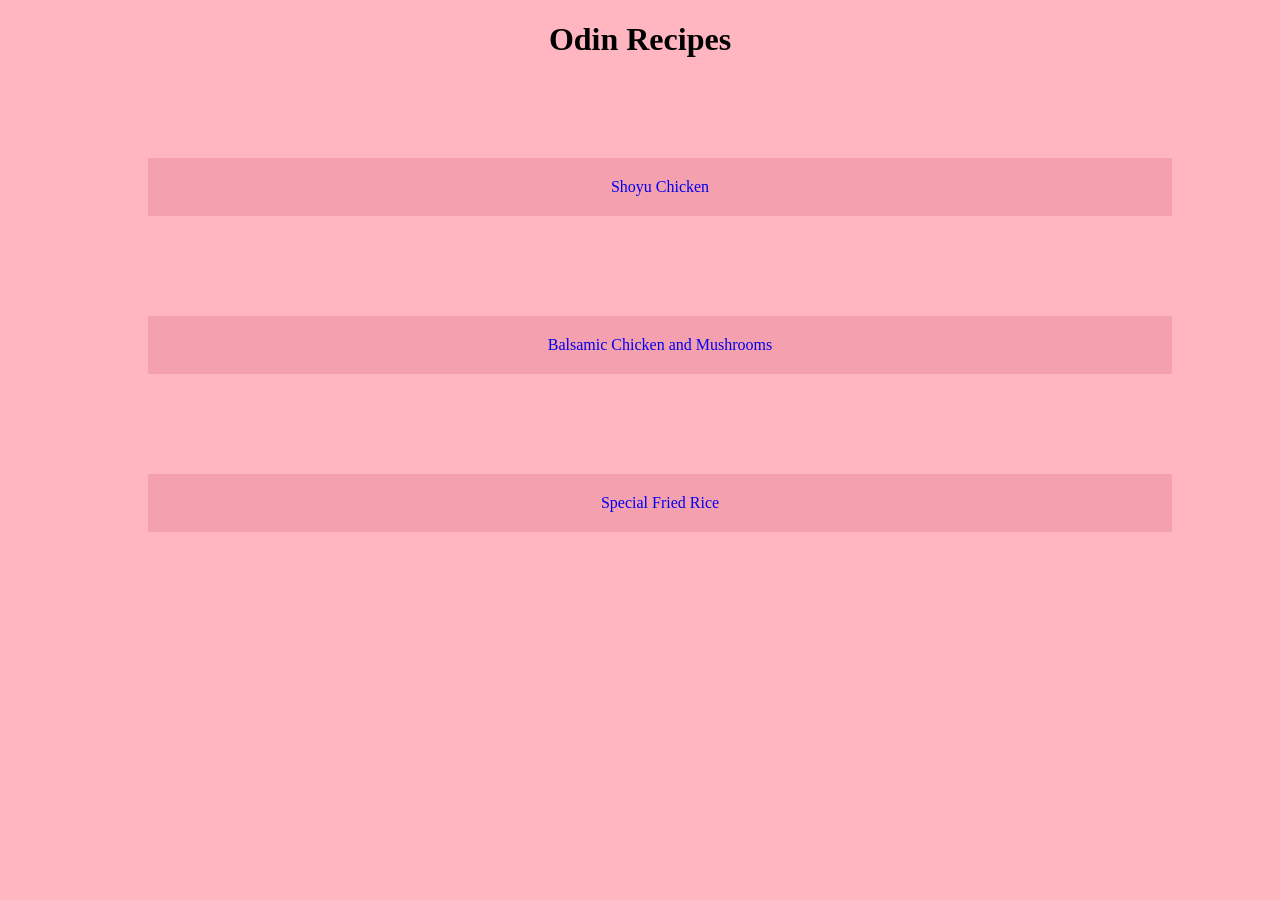
<file: index.html>
<!doctype html>
<html lang="en">
  <head>
    <meta charset="UTF-8" />
    <meta name="viewport" content="width=device-width, initial-scale=1.0" />
    <title>Odin Recipe</title>
    <link rel="stylesheet" href="style.css" />
  </head>
  <body>
    <div class="index link">
      <h1 class="">Odin Recipes</h1>
      <ul class="list one">
        <li>
          <a href="recipes\ShoyuChicken.html" target="_self">Shoyu Chicken</a>
        </li>
        <li>
          <a href="recipes\balsamicchicken.html" target="_self"
            >Balsamic Chicken and Mushrooms</a
          >
        </li>
        <li>
          <a href="recipes\specialfriedrice.html" target="_self"
            >Special Fried Rice</a
          >
        </li>
      </ul>
    </div>
  </body>
</html>
</file>
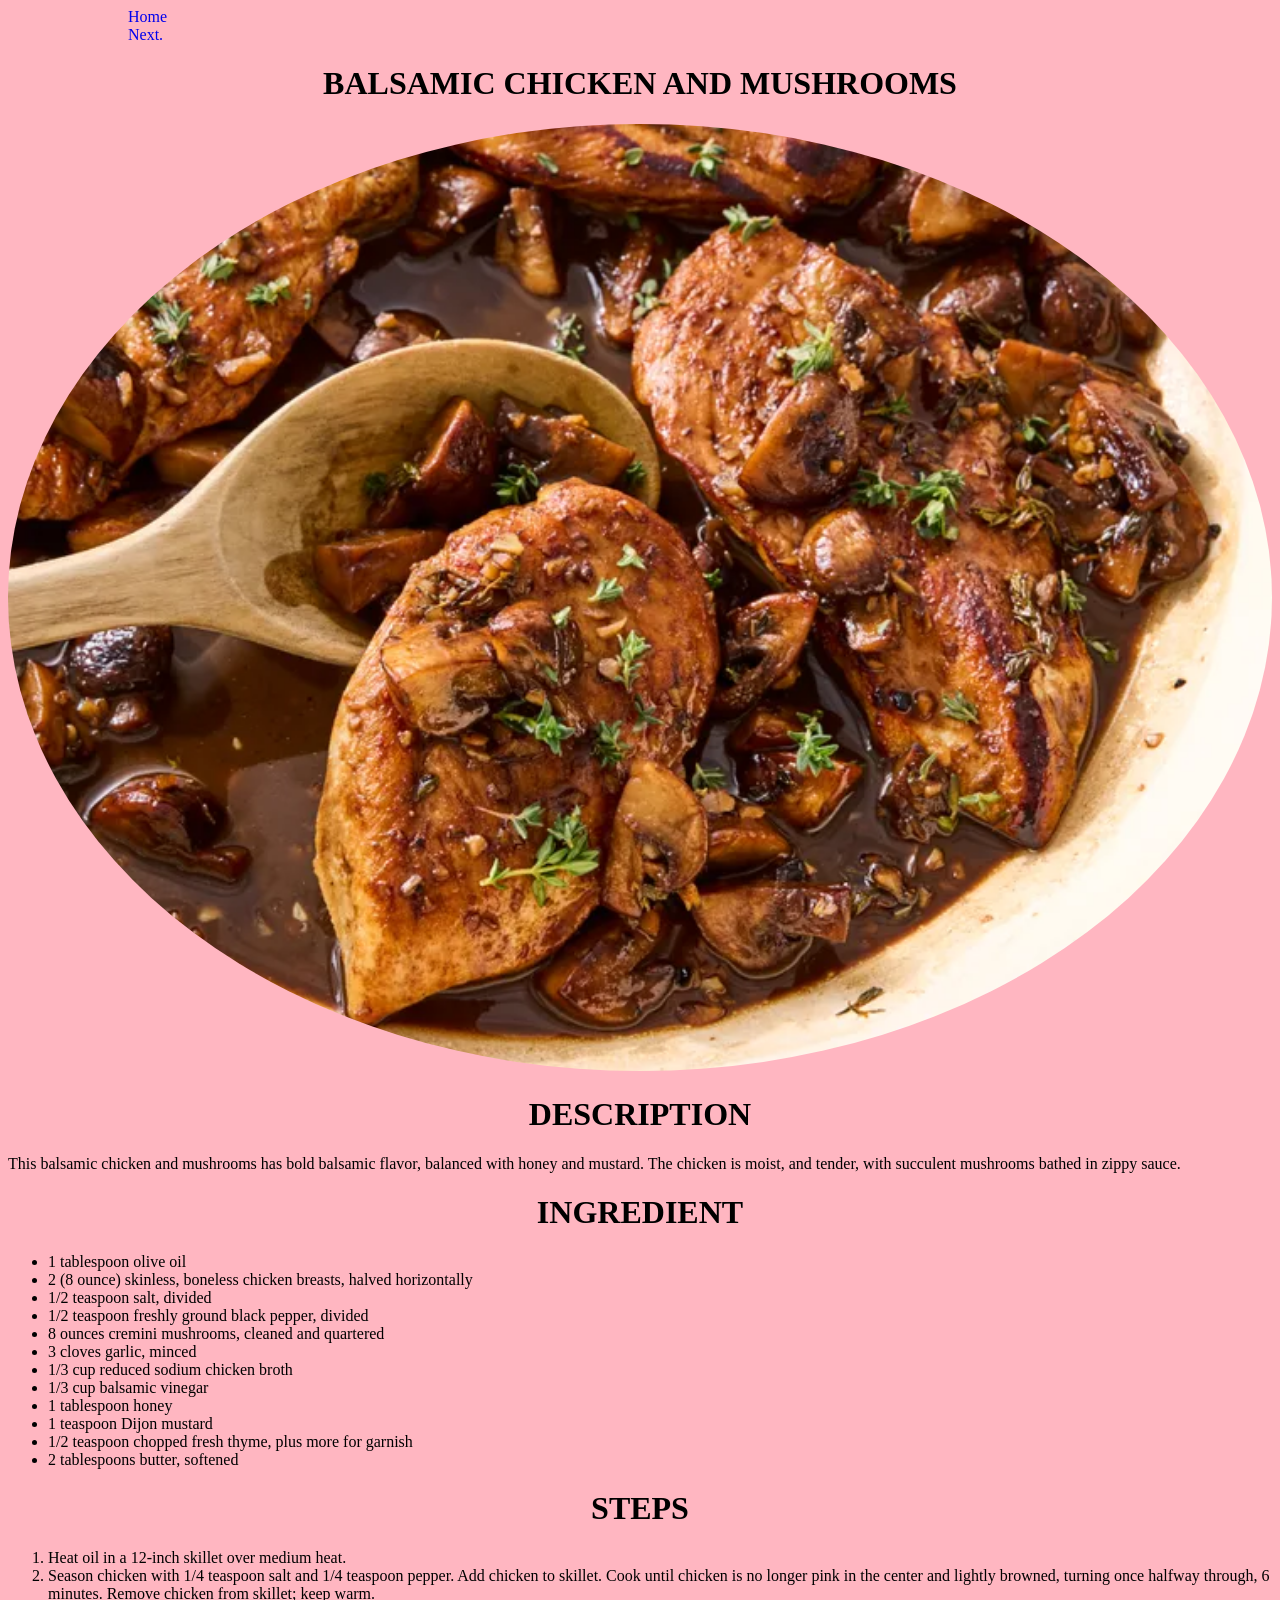
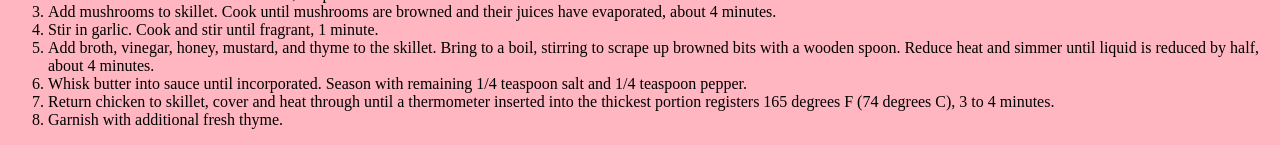
<file: recipes/balsamicchicken.html>
<!doctype html>
<html lang="en">
  <head>
    <meta charset="UTF-8" />
    <meta name="viewport" content="width=device-width, initial-scale=1.0" />
    <title>Balsamic Chicken and Mushrooms</title>
    <link rel="stylesheet" href="../style.css">
  </head>
  <body>
    <div class="sh">
      <a href="../index.html" target="_self">Home</a> <br />
      <a href="../recipes\specialfriedrice.html">Next.</a>
      <h1>BALSAMIC CHICKEN AND MUSHROOMS</h1>
      <img
        src="../imgs\balsamic-chicken-and-mushrooms.webp"
        alt="image of balsamic chicken and mushrooms"
      />
    </div>
    <div class="bc-d">
      <h1>DESCRIPTION</h1>
      <p>
        This balsamic chicken and mushrooms has bold balsamic flavor, balanced
        with honey and mustard. The chicken is moist, and tender, with succulent
        mushrooms bathed in zippy sauce.
      </p>
    </div>
    <div class="bc-i">
      <h1>INGREDIENT</h1>
      <ul>
        <li>1 tablespoon olive oil</li>
        <li>
          2 (8 ounce) skinless, boneless chicken breasts, halved horizontally
        </li>
        <li>1/2 teaspoon salt, divided</li>
        <li>1/2 teaspoon freshly ground black pepper, divided</li>
        <li>8 ounces cremini mushrooms, cleaned and quartered</li>
        <li>3 cloves garlic, minced</li>
        <li>1/3 cup reduced sodium chicken broth</li>
        <li>1/3 cup balsamic vinegar</li>
        <li>1 tablespoon honey</li>
        <li>1 teaspoon Dijon mustard</li>
        <li>1/2 teaspoon chopped fresh thyme, plus more for garnish</li>
        <li>2 tablespoons butter, softened</li>
      </ul>
    </div>

    <div class="bc-s">
      <h1>STEPS</h1>
      <ol>
        <li>Heat oil in a 12-inch skillet over medium heat.</li>
        <li>
          Season chicken with 1/4 teaspoon salt and 1/4 teaspoon pepper. Add
          chicken to skillet. Cook until chicken is no longer pink in the center
          and lightly browned, turning once halfway through, 6 minutes. Remove
          chicken from skillet; keep warm.
        </li>
        <li>
          Add mushrooms to skillet. Cook until mushrooms are browned and their
          juices have evaporated, about 4 minutes.
        </li>
        <li>Stir in garlic. Cook and stir until fragrant, 1 minute.</li>
        <li>
          Add broth, vinegar, honey, mustard, and thyme to the skillet. Bring to
          a boil, stirring to scrape up browned bits with a wooden spoon. Reduce
          heat and simmer until liquid is reduced by half, about 4 minutes.
        </li>
        <li>
          Whisk butter into sauce until incorporated. Season with remaining 1/4
          teaspoon salt and 1/4 teaspoon pepper.
        </li>
        <li>
          Return chicken to skillet, cover and heat through until a thermometer
          inserted into the thickest portion registers 165 degrees F (74 degrees
          C), 3 to 4 minutes.
        </li>
        <li>Garnish with additional fresh thyme.</li>
      </ol>
    </div>
  </body>
</html>
</file>
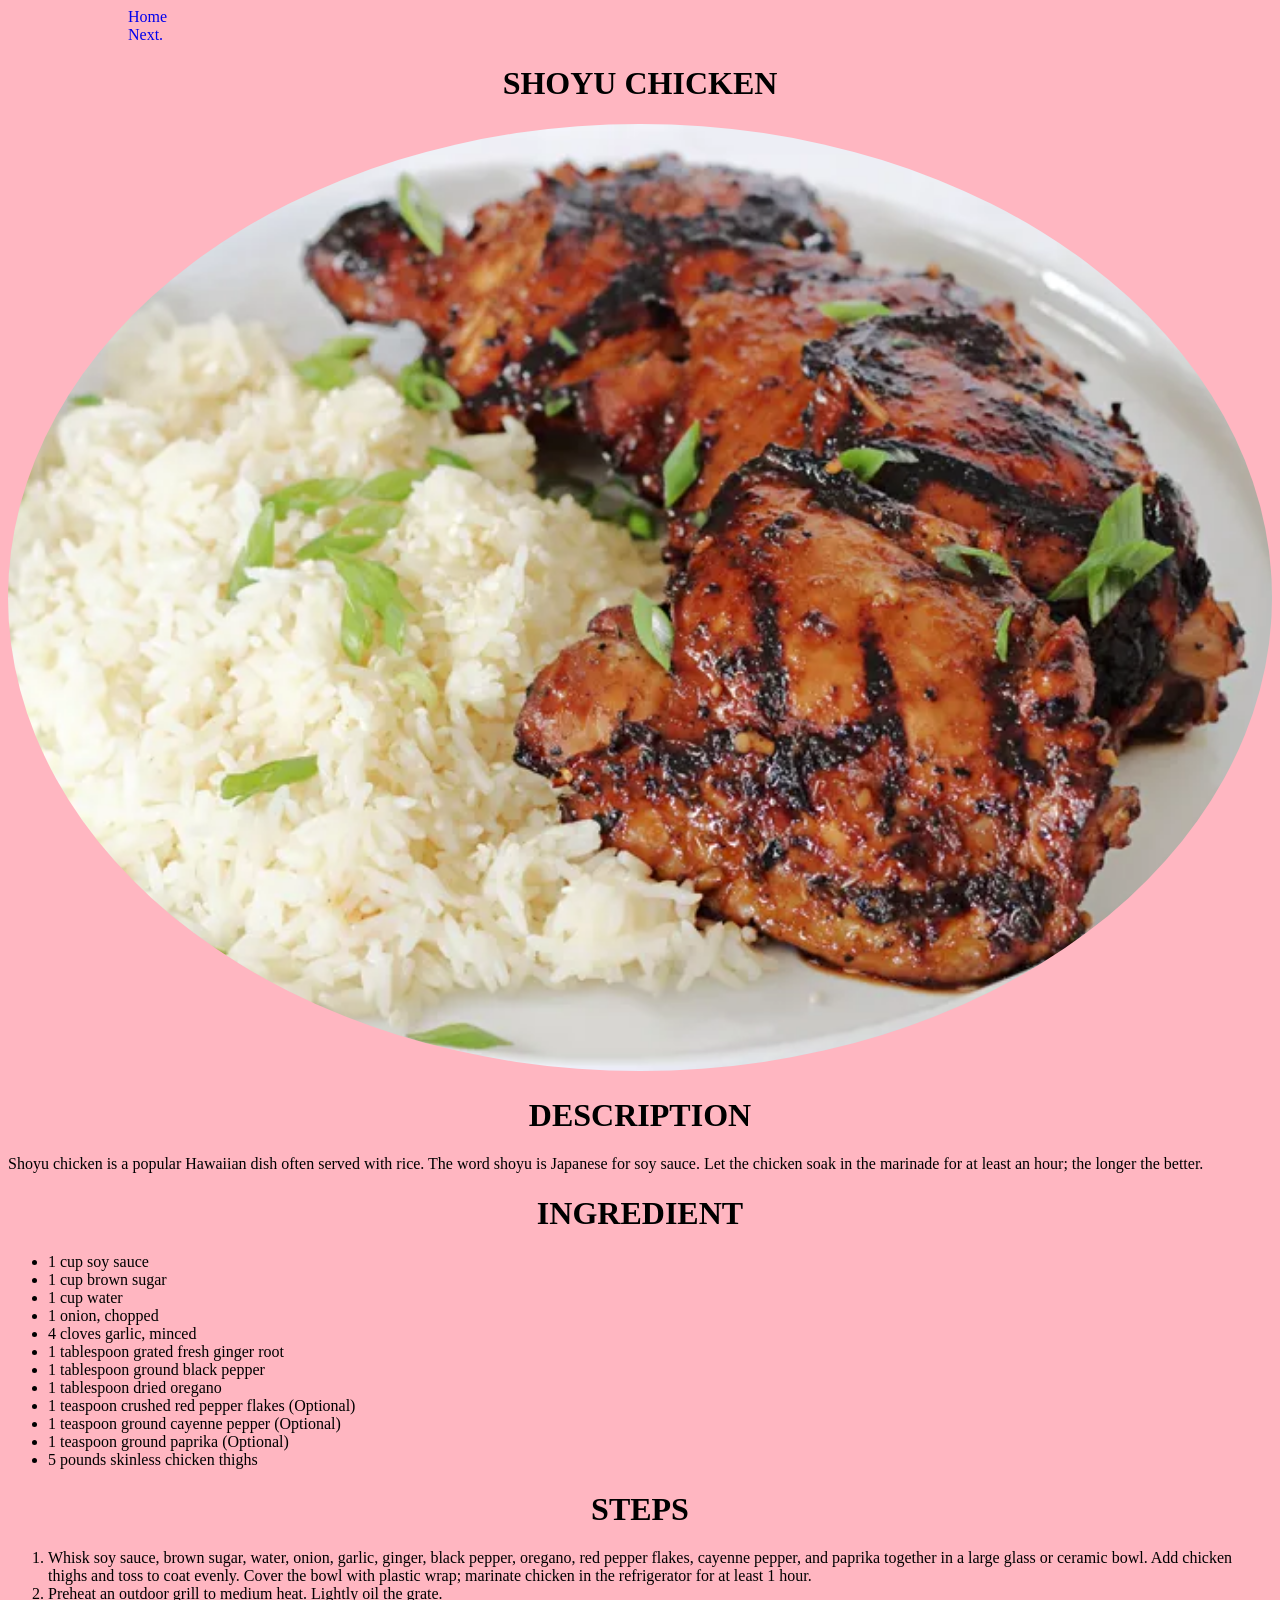
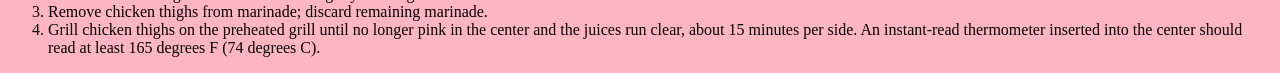
<file: recipes/ShoyuChicken.html>
<!doctype html>
<html lang="en">
  <head>
    <meta charset="UTF-8" />
    <meta name="viewport" content="width=device-width, initial-scale=1.0" />
    <title>Shoyu Chicken</title>
    <link rel="stylesheet" href="../style.css">
  </head>
  <body>
    <div class="sh">
      <a href="../index.html" target="_self">Home</a> <br />
      <a href="../recipes\balsamicchicken.html" target="_self">Next.</a> <br />
      <h1>SHOYU CHICKEN</h1>
      <img src="../imgs\Shoya Chicken.webp" alt="image of shoya chicken" />
    </div>
    <div class="sh-d">
      <h1>DESCRIPTION</h1>
      <p>
        Shoyu chicken is a popular Hawaiian dish often served with rice. The
        word shoyu is Japanese for soy sauce. Let the chicken soak in the
        marinade for at least an hour; the longer the better.
      </p>
    </div>
    <div class="sh-i">
      <h1>INGREDIENT</h1>
      <ul>
        <li>1 cup soy sauce</li>
        <li>1 cup brown sugar</li>
        <li>1 cup water</li>
        <li>1 onion, chopped</li>
        <li>4 cloves garlic, minced</li>
        <li>1 tablespoon grated fresh ginger root</li>
        <li>1 tablespoon ground black pepper</li>
        <li>1 tablespoon dried oregano</li>
        <li>1 teaspoon crushed red pepper flakes (Optional)</li>
        <li>1 teaspoon ground cayenne pepper (Optional)</li>
        <li>1 teaspoon ground paprika (Optional)</li>
        <li>5 pounds skinless chicken thighs</li>
      </ul>
    </div>

    <div class="sh-s">
      <h1>STEPS</h1>
      <ol>
        <li>
          Whisk soy sauce, brown sugar, water, onion, garlic, ginger, black
          pepper, oregano, red pepper flakes, cayenne pepper, and paprika
          together in a large glass or ceramic bowl. Add chicken thighs and toss
          to coat evenly. Cover the bowl with plastic wrap; marinate chicken in
          the refrigerator for at least 1 hour.
        </li>
        <li>Preheat an outdoor grill to medium heat. Lightly oil the grate.</li>
        <li>
          Remove chicken thighs from marinade; discard remaining marinade.
        </li>
        <li>
          Grill chicken thighs on the preheated grill until no longer pink in
          the center and the juices run clear, about 15 minutes per side. An
          instant-read thermometer inserted into the center should read at least
          165 degrees F (74 degrees C).
        </li>
      </ol>
    </div>
  </body>
</html>
</file>
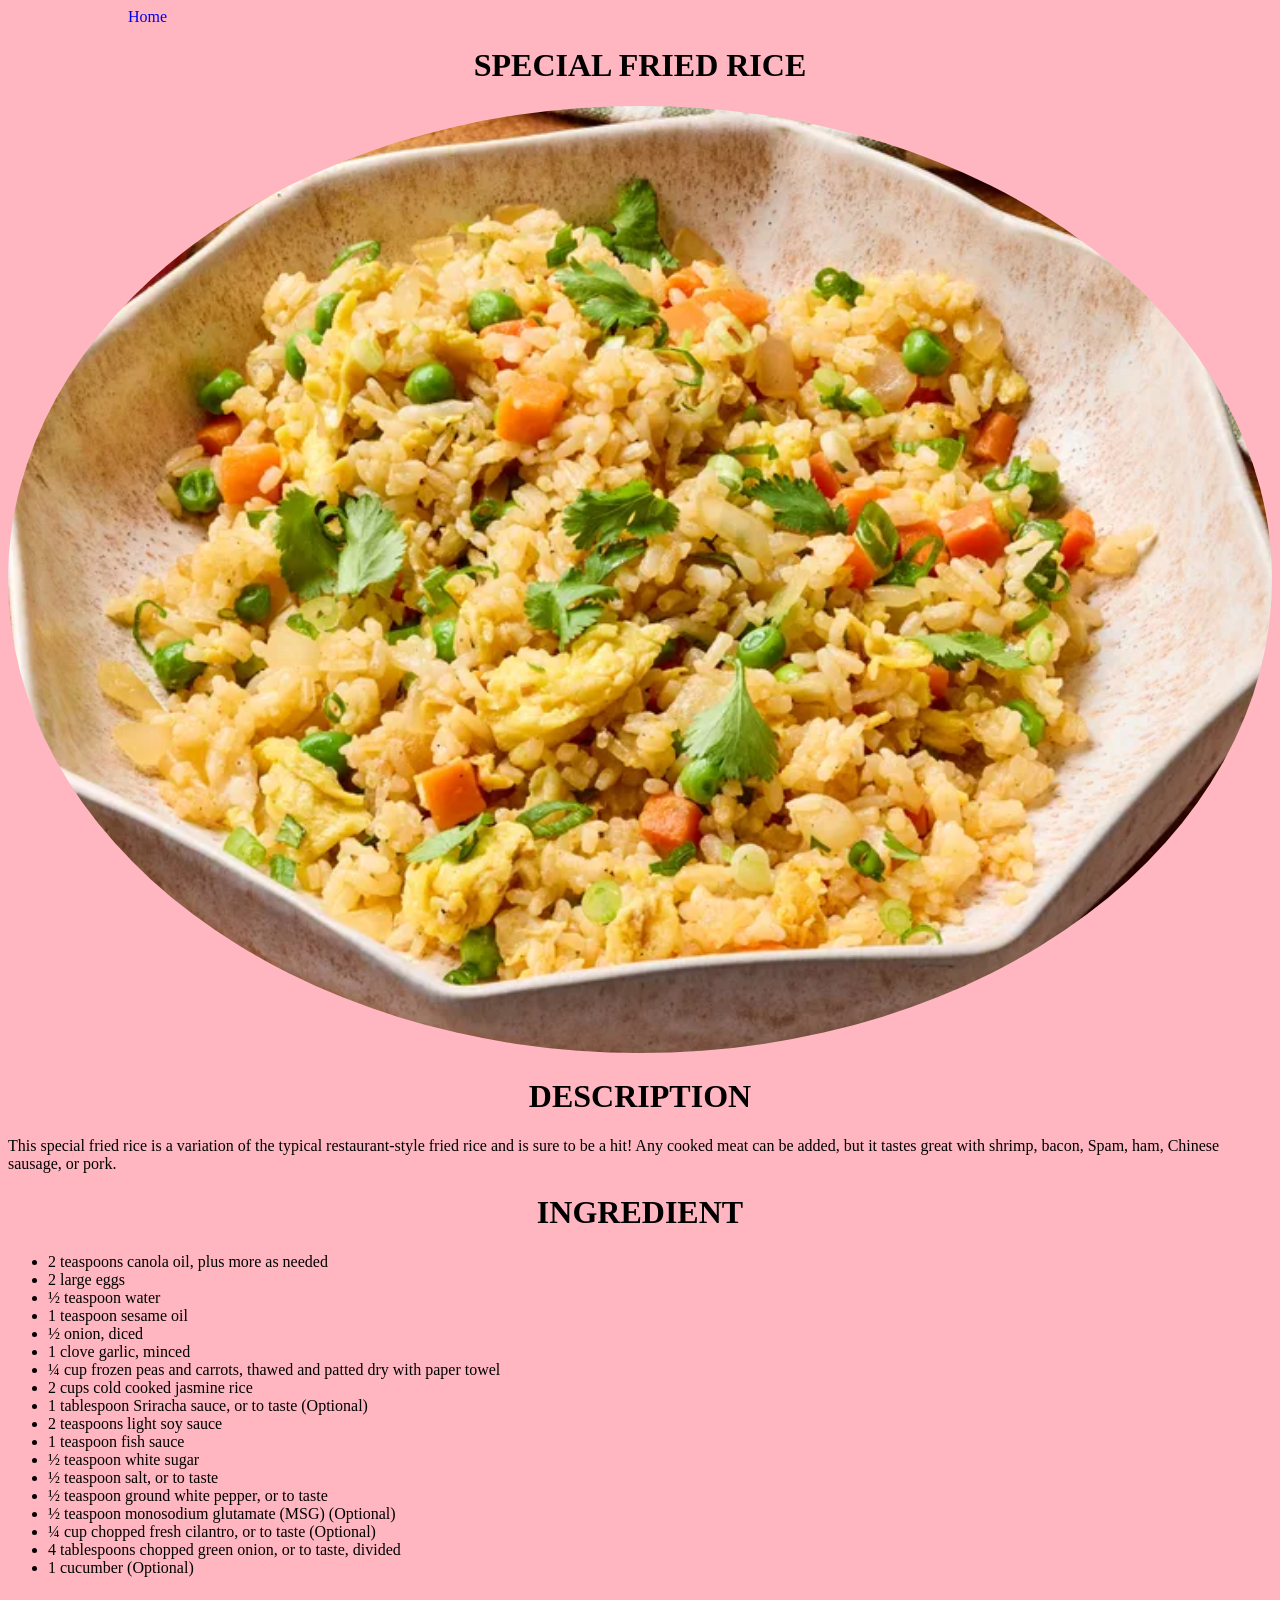
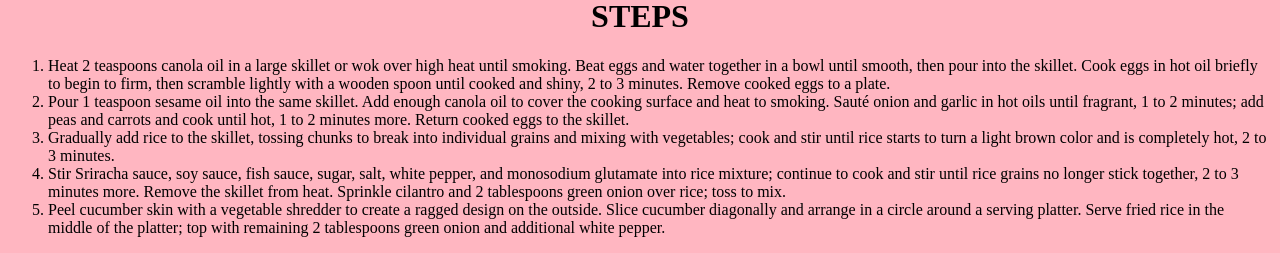
<file: recipes/specialfriedrice.html>
<!doctype html>
<html lang="en">
  <head>
    <meta charset="UTF-8" />
    <meta name="viewport" content="width=device-width, initial-scale=1.0" />
    <title>Special Fried Rice</title>
    <link rel="stylesheet" href="../style.css">
  </head>
  <body>
    <div class="sh">
      <a href="../index.html" target="_self">Home</a> <br />
      <h1>SPECIAL FRIED RICE</h1>
      <img
        src="../imgs\special fried rice.webp"
        alt="image of special fried rice"
      />
    </div>
    <div class="sr-d">
      <h1>DESCRIPTION</h1>
      <p>
        This special fried rice is a variation of the typical restaurant-style
        fried rice and is sure to be a hit! Any cooked meat can be added, but it
        tastes great with shrimp, bacon, Spam, ham, Chinese sausage, or pork.
      </p>
    </div>
    <div class="sr-i">
      <h1>INGREDIENT</h1>
      <ul>
        <li>2 teaspoons canola oil, plus more as needed</li>
        <li>2 large eggs</li>
        <li>½ teaspoon water</li>
        <li>1 teaspoon sesame oil</li>
        <li>½ onion, diced</li>
        <li>1 clove garlic, minced</li>
        <li>
          ¼ cup frozen peas and carrots, thawed and patted dry with paper towel
        </li>
        <li>2 cups cold cooked jasmine rice</li>
        <li>1 tablespoon Sriracha sauce, or to taste (Optional)</li>
        <li>2 teaspoons light soy sauce</li>
        <li>1 teaspoon fish sauce</li>
        <li>½ teaspoon white sugar</li>
        <li>½ teaspoon salt, or to taste</li>
        <li>½ teaspoon ground white pepper, or to taste</li>
        <li>½ teaspoon monosodium glutamate (MSG) (Optional)</li>
        <li>¼ cup chopped fresh cilantro, or to taste (Optional)</li>
        <li>4 tablespoons chopped green onion, or to taste, divided</li>
        <li>1 cucumber (Optional)</li>
      </ul>
    </div>

    <div class="bc-s">
      <h1>STEPS</h1>
      <ol>
        <li>
          Heat 2 teaspoons canola oil in a large skillet or wok over high heat
          until smoking. Beat eggs and water together in a bowl until smooth,
          then pour into the skillet. Cook eggs in hot oil briefly to begin to
          firm, then scramble lightly with a wooden spoon until cooked and
          shiny, 2 to 3 minutes. Remove cooked eggs to a plate.
        </li>
        <li>
          Pour 1 teaspoon sesame oil into the same skillet. Add enough canola
          oil to cover the cooking surface and heat to smoking. Sauté onion and
          garlic in hot oils until fragrant, 1 to 2 minutes; add peas and
          carrots and cook until hot, 1 to 2 minutes more. Return cooked eggs to
          the skillet.
        </li>
        <li>
          Gradually add rice to the skillet, tossing chunks to break into
          individual grains and mixing with vegetables; cook and stir until rice
          starts to turn a light brown color and is completely hot, 2 to 3
          minutes.
        </li>
        <li>
          Stir Sriracha sauce, soy sauce, fish sauce, sugar, salt, white pepper,
          and monosodium glutamate into rice mixture; continue to cook and stir
          until rice grains no longer stick together, 2 to 3 minutes more.
          Remove the skillet from heat. Sprinkle cilantro and 2 tablespoons
          green onion over rice; toss to mix.
        </li>
        <li>
          Peel cucumber skin with a vegetable shredder to create a ragged design
          on the outside. Slice cucumber diagonally and arrange in a circle
          around a serving platter. Serve fried rice in the middle of the
          platter; top with remaining 2 tablespoons green onion and additional
          white pepper.
        </li>
      </ol>
    </div>
  </body>
</html>
</file>
<file: style.css>
html {
  background-color: lightpink;
  font-family: cursive;
  display: block;
}
.index,
link {
  text-align: center;
}
/* li{
    list-style: none;
    
} */
h1 {
  text-align: center;
}
img {
  width: 100%;
  height: auto;
  border-radius: 100%;
}
.list,
one {
  list-style: none;
}
a {
  text-decoration: none;
}

.list li {
  padding: 20px;
  margin: 100px;
  background-color: rgb(245, 160, 174);
}
/* .sh a{
     outline: 2px solid red;
   background-color: rgb(243, 137, 154);
     padding: 8px;
     margin: 20px;
} */
.sh a {
  /* outline: 2px solid red; */
  margin: 100px;
  padding: 20px;
}
</file>
